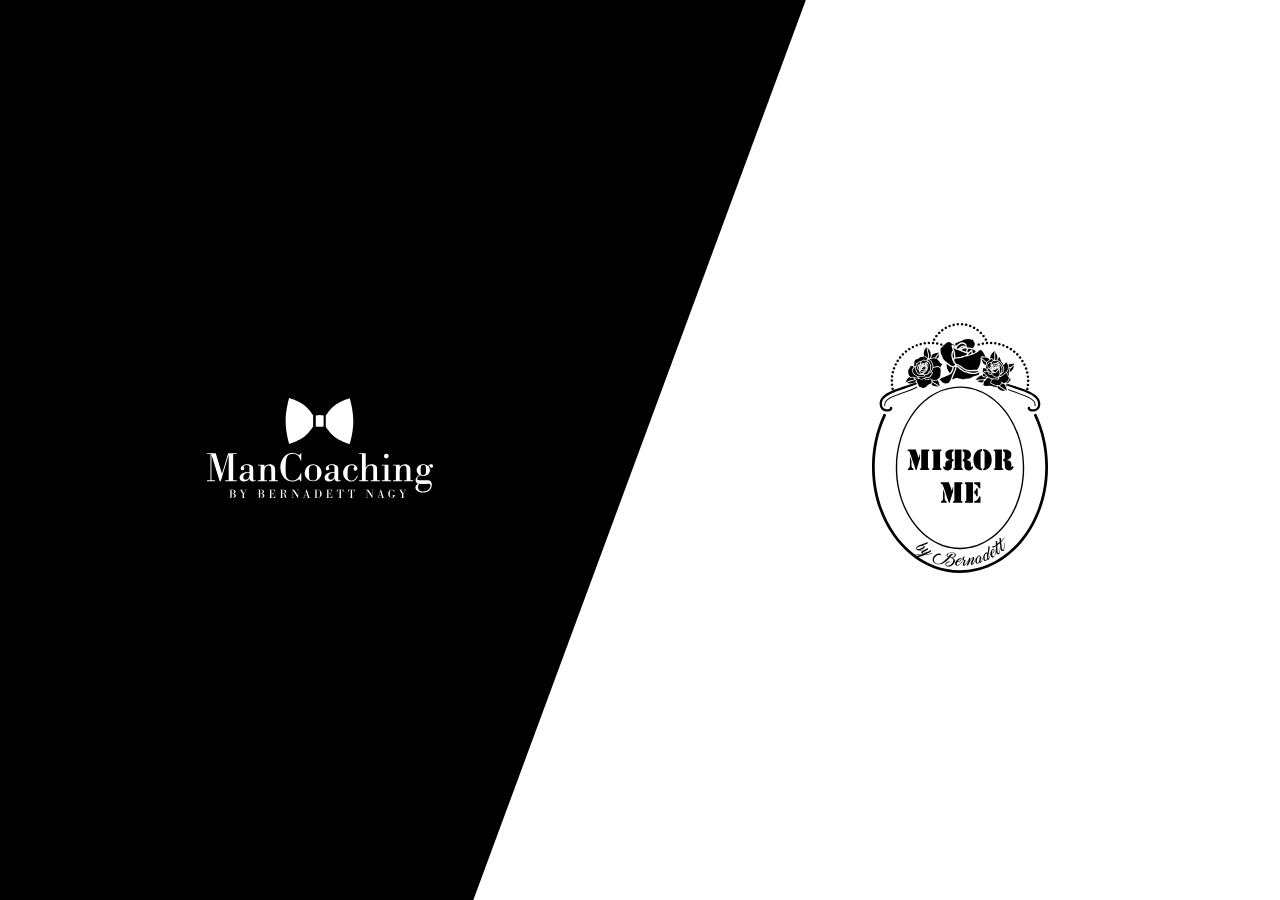
<file: index.html>
<!DOCTYPE html>
<html>
<head>
    <meta charset="utf-8" />
    <meta http-equiv="X-UA-Compatible" content="IE=edge" />
    <meta name="viewport" content="width=device-width,minimum-scale=1,initial-scale=1" />
    <title>Life Coach Bernadett Nagy</title>

    <meta name="robots" content="noindex" />

    <meta property="og:locale" content="en_US" />
    <meta property="og:site_name" content="" />
    <meta property="og:title" content="Life Coach Bernadett"/>
    <meta property="fb:admins" content="janoszen" />
    <meta property="fb:pages" content="190725044900185" />
    <meta property="og:image" content="https://bernadett.coach/img/facebook.png?v4" />
    <meta property="og:url" content="https://bernadett.coach/" />
    <meta property="og:description" content="Are you ready to start working toward the life you dream of? There is so much more possible for you with the right guidance and support!" />
    <meta property="og:type" content="website" />

    <style>
        html, body{
            height:100%;
        }

        body {
            margin:0;
            padding:0;
            background: url(img/background.svg) no-repeat center;
            background-size: cover;
            height:100%;
        }

        .container {
            height:100%;
            position:relative;
            display: flex;
            flex-direction:row;
        }

        a {
            position:relative;
            display: flex;
            align-items: center;
            justify-content: center;
            flex-direction: column;
            flex-basis: 50%;
            color: inherit;
            text-decoration:none;
        }

        span {
            display: block;
            text-align: center;
        }

        img {
            height: 100px;
        }
        img.mirrorme {
            height:250px;
        }

        @media screen and (max-width:512px) {
            img {
                height: 50px;
            }
            img.mirrorme {
                height:125px;
            }
        }
    </style>
</head>
<body>
    <div class="container">
        <a href="mancoaching/"><span><img src="img/mancoaching.svg" alt="ManCoaching by Bernadett" /></span></a>
        <a href="mirrorme/"><span><img src="img/mirrorme.svg" alt="MirrorMe by Bernadett" class="mirrorme" /></span></a>
    </div>
</body>
</html>
</file>
